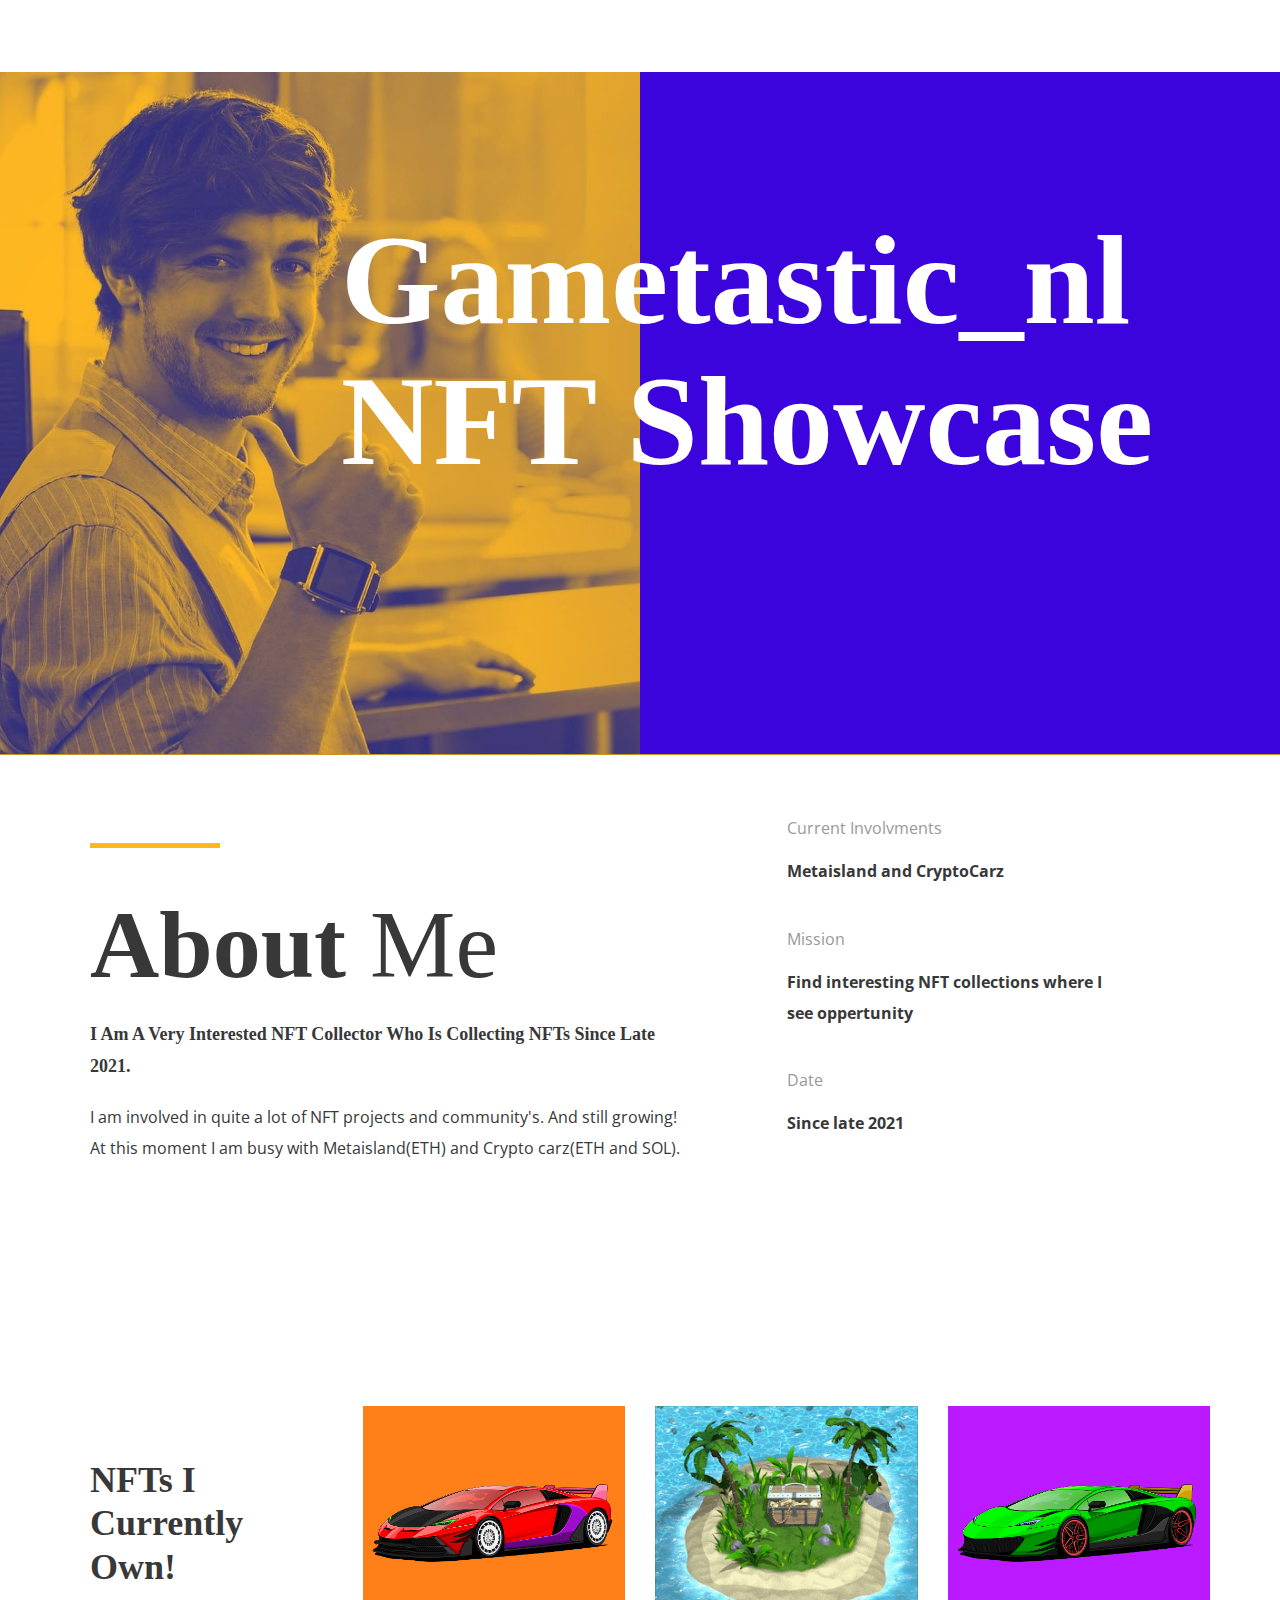
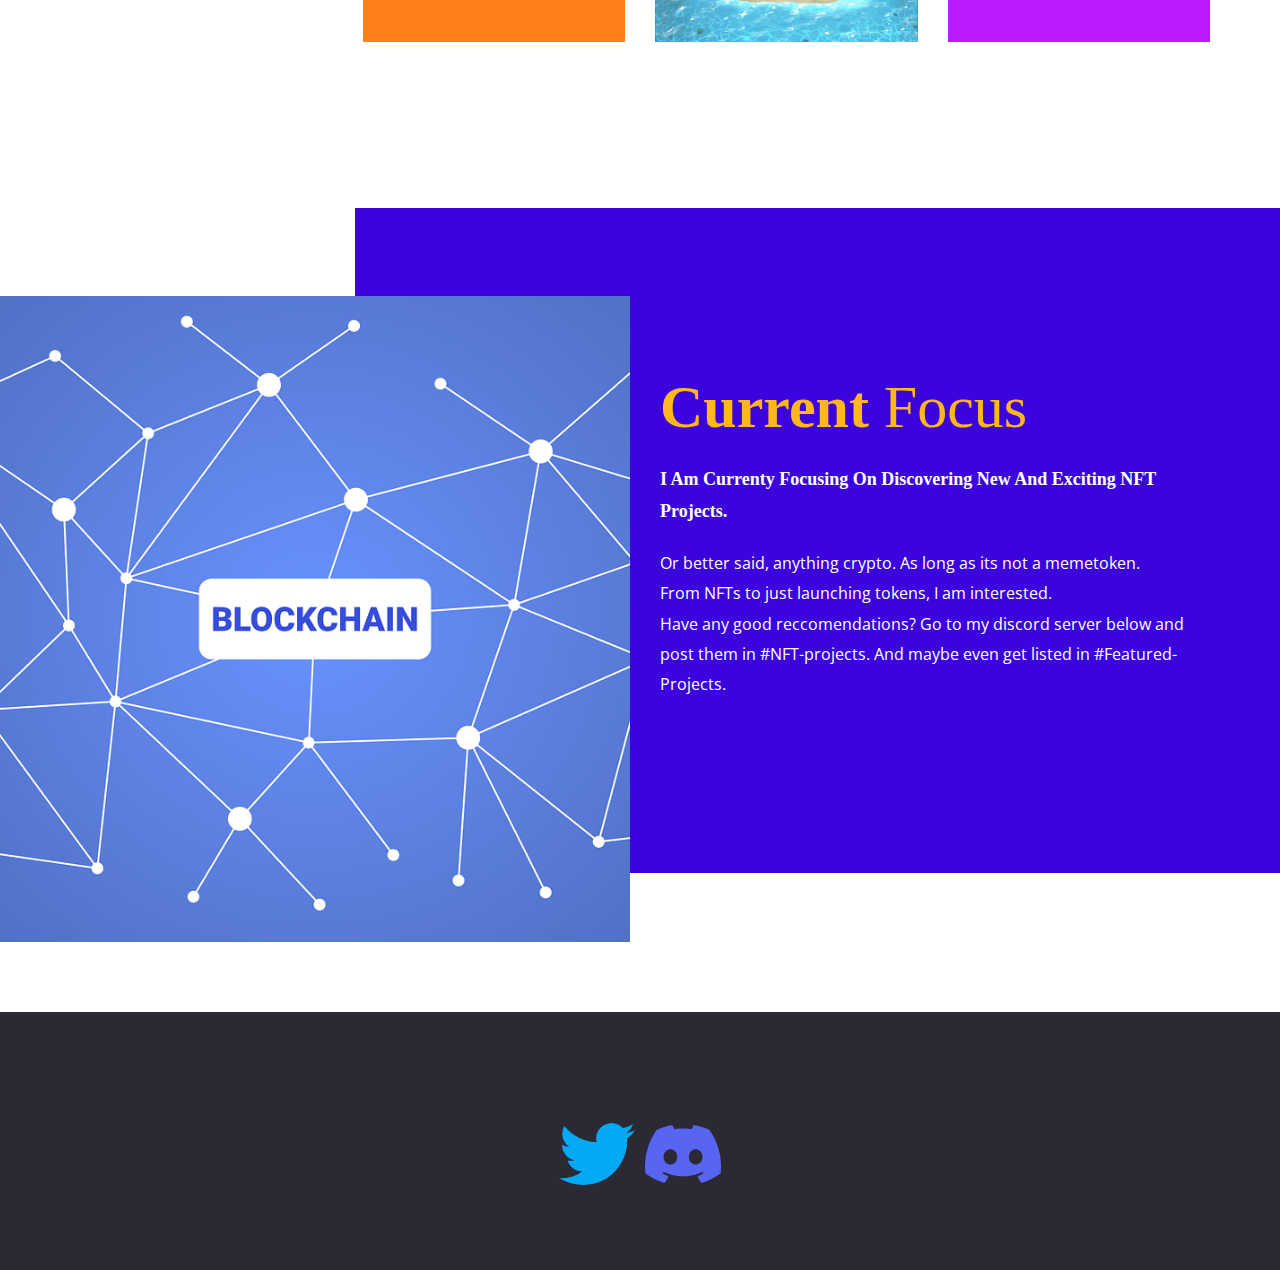
<file: index.html>
<!DOCTYPE html>
<html style="font-size: 16px;">
  <head>
    <meta name="viewport" content="width=device-width, initial-scale=1.0">
    <meta charset="utf-8">
    <meta name="keywords" content="A branding
agency, About Us, Customer Focus, More Than A Portfolio, Don’t hold your
business back any
longer. Let’s take your
brand to the next level., Customer Focus">
    <meta name="description" content="">
    <meta name="page_type" content="np-template-header-footer-from-plugin">
    <title>GametasticNFT</title>
    <link rel="stylesheet" href="nicepage.css" media="screen">
<link rel="stylesheet" href="Page-2.css" media="screen">
    <script class="u-script" type="text/javascript" src="jquery-1.9.1.min.js" defer=""></script>
    <script class="u-script" type="text/javascript" src="nicepage.js" defer=""></script>
    <meta name="generator" content="Nicepage 4.3.3, nicepage.com">
    <link id="u-theme-google-font" rel="stylesheet" href="https://fonts.googleapis.com/css?family=Open+Sans:300,300i,400,400i,600,600i,700,700i,800,800i">
    
    
    
    
    
    <script type="application/ld+json">{
		"@context": "http://schema.org",
		"@type": "Organization",
		"name": "",
		"sameAs": [
				"https://twitter.com/bas89654323",
				"https://discord.gg/47nZU5XcbQ"
		]
}</script>
    <meta name="theme-color" content="#3b04dc">
    <meta name="twitter:site" content="@">
    <meta name="twitter:card" content="summary_large_image">
    <meta name="twitter:title" content="Page 2">
    <meta name="twitter:description" content="">
    <meta property="og:title" content="Page 2">
    <meta property="og:type" content="website">
  </head>
  <body data-home-page="https://website1291463.nicepage.io/Page-2.html?version=92a088b5-c02d-418c-b4dc-b2e91c6760aa" data-home-page-title="GametasticNFT" class="u-body"><header class="u-clearfix u-header u-header" id="sec-e8a3"><div class="u-align-left u-clearfix u-sheet u-sheet-1"></div></header> 
    <section class="u-clearfix u-palette-4-base u-section-1" id="sec-8665">
      <div class="u-clearfix u-expanded-width u-layout-wrap u-layout-wrap-1">
        <div class="u-layout">
          <div class="u-layout-row">
            <div class="u-container-style u-image u-layout-cell u-left-cell u-size-30 u-image-1">
              <div class="u-container-layout"></div>
            </div>
            <div class="u-border-no-bottom u-border-no-left u-border-no-right u-border-no-top u-container-style u-layout-cell u-palette-1-base u-right-cell u-size-30 u-layout-cell-2">
              <div class="u-container-layout"></div>
            </div>
          </div>
        </div>
      </div>
      <div class="u-container-style u-group u-group-1">
        <div class="u-container-layout u-valign-middle-md u-valign-middle-sm u-valign-middle-xs u-container-layout-3">
          <h1 class="u-text u-text-body-alt-color u-title u-text-1">Gametastic_nl<br>NFT showcase<br>
          </h1>
        </div>
      </div>
    </section>
    <section class="u-clearfix u-section-2" id="sec-e0b1">
      <div class="u-clearfix u-sheet u-sheet-1">
        <div class="u-clearfix u-expanded-width-md u-expanded-width-sm u-expanded-width-xs u-gutter-60 u-layout-wrap u-layout-wrap-1">
          <div class="u-layout">
            <div class="u-layout-row">
              <div class="u-container-style u-layout-cell u-left-cell u-size-37 u-layout-cell-1">
                <div class="u-container-layout u-container-layout-1">
                  <div class="u-border-5 u-border-palette-2-base u-line u-line-horizontal u-line-1"></div>
                  <h1 class="u-text u-text-1"><b>About</b> Me
                  </h1>
                  <h6 class="u-text u-text-2">I am a very interested NFT collector who is collecting NFTs since late 2021.<br>
                  </h6>
                  <p class="u-text u-text-3">I am involved in quite a lot of NFT projects and community's. And still growing!<br>At this moment I am busy with Metaisland(ETH) and Crypto carz(ETH and SOL).<br>
                  </p>
                </div>
              </div>
              <div class="u-align-left u-container-style u-layout-cell u-right-cell u-size-23 u-layout-cell-2">
                <div class="u-container-layout">
                  <p class="u-text u-text-grey-40 u-text-4">Current Involvments</p>
                  <p class="u-text u-text-5">Metaisland and CryptoCarz<br>
                  </p>
                  <p class="u-text u-text-grey-40 u-text-6">Mission</p>
                  <p class="u-text u-text-7">Find interesting NFT collections where I see oppertunity<br>
                  </p>
                  <p class="u-text u-text-grey-40 u-text-8">Date</p>
                  <p class="u-text u-text-9">Since late 2021<br>
                  </p>
                </div>
              </div>
            </div>
          </div>
        </div>
      </div>
    </section>
    <section class="u-clearfix u-expanded-width-xs u-section-3" id="sec-777f">
      <div class="u-clearfix u-sheet u-sheet-1">
        <div class="u-clearfix u-expanded-width u-gutter-30 u-layout-wrap u-layout-wrap-1">
          <div class="u-layout">
            <div class="u-layout-row">
              <div class="u-container-style u-layout-cell u-left-cell u-size-15 u-size-30-md u-layout-cell-1">
                <div class="u-container-layout u-valign-middle">
                  <h3 class="u-text u-text-1">NFTs i currently own!<br>
                  </h3>
                </div>
              </div>
              <div class="u-container-style u-image u-layout-cell u-size-15 u-size-30-md u-image-1" data-image-width="1000" data-image-height="1000">
                <div class="u-container-layout"></div>
              </div>
              <div class="u-container-style u-image u-layout-cell u-size-15 u-size-30-md u-image-2" data-image-width="290" data-image-height="290">
                <div class="u-container-layout"></div>
              </div>
              <div class="u-container-style u-image u-layout-cell u-right-cell u-size-15 u-size-30-md u-image-3" data-image-width="1000" data-image-height="1000">
                <div class="u-container-layout"></div>
              </div>
            </div>
          </div>
        </div>
      </div>
    </section>
    <section class="u-clearfix u-section-4" id="sec-95cc">
      <div class="u-palette-1-base u-shape u-shape-rectangle u-shape-1"></div>
      <img src="images/g44f947a76334f618cd99b0f44b2f1b46dbe31f6bd3a1dd3d5eabf6af558e1ff7d694d34a9776580170bd9cfb53cad6f8436b6e638b0892b8a3d34efc02a23a0e_1280.png" alt="" class="u-image u-image-default u-image-1" data-image-width="1280" data-image-height="720">
      <div class="u-container-style u-group u-group-1">
        <div class="u-container-layout u-valign-middle-lg u-valign-middle-md u-container-layout-1">
          <h2 class="u-text u-text-palette-2-base u-text-1"><b>Current</b> Focus
          </h2>
          <h6 class="u-text u-text-body-alt-color u-text-2">I am currenty focusing on discovering new and exciting NFT projects.<br>
          </h6>
          <p class="u-text u-text-body-alt-color u-text-3">Or better said, anything crypto. As long as its not a memetoken.<br>From NFTs to just launching tokens, I am interested.<br>Have any good reccomendations? Go to my discord server below and post them in #NFT-projects. And maybe even get listed in #Featured-Projects.<br>
            <br>
          </p>
        </div>
      </div>
    </section>
    
    
    <footer class="u-clearfix u-footer u-palette-1-dark-3 u-footer" id="sec-2468"><div class="u-clearfix u-sheet u-sheet-1">
        <div class="u-align-center-md u-align-center-sm u-container-style u-group u-group-1">
          <div class="u-container-layout u-valign-middle u-container-layout-1">
            <div class="u-align-left u-social-icons u-spacing-10 u-social-icons-1">
              <a class="u-social-url" target="_blank" href="https://twitter.com/bas89654323" title="twitter"><span class="u-file-icon u-icon u-social-icon u-social-twitter u-icon-1"><img src="images/733579.png" alt=""></span>
              </a>
              <a class="u-social-url" target="_blank" href="https://discord.gg/47nZU5XcbQ" title="discord"><span class="u-file-icon u-icon u-social-icon u-social-instagram u-icon-2"><img src="images/5968756.png" alt=""></span>
              </a>
            </div>
          </div>
        </div>
      </div></footer>
    </section>
  </body>
</html>
</file>
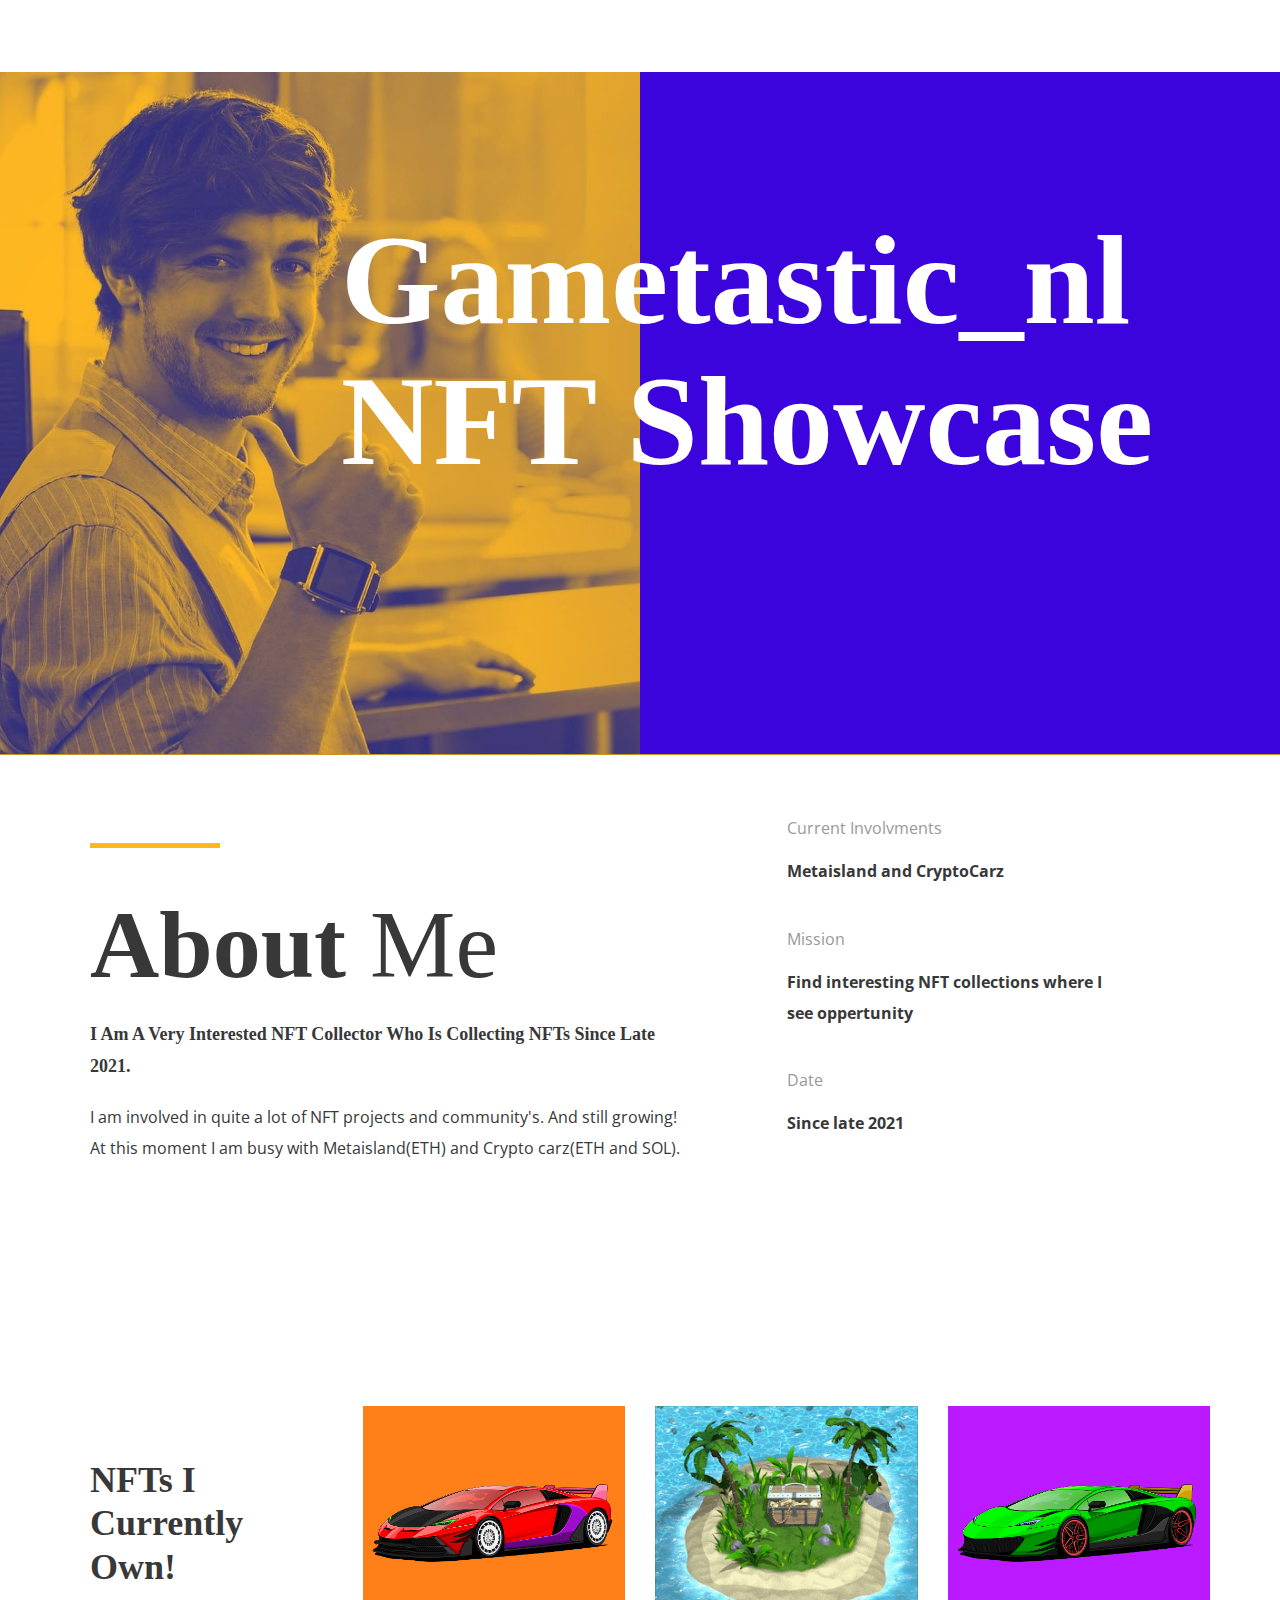
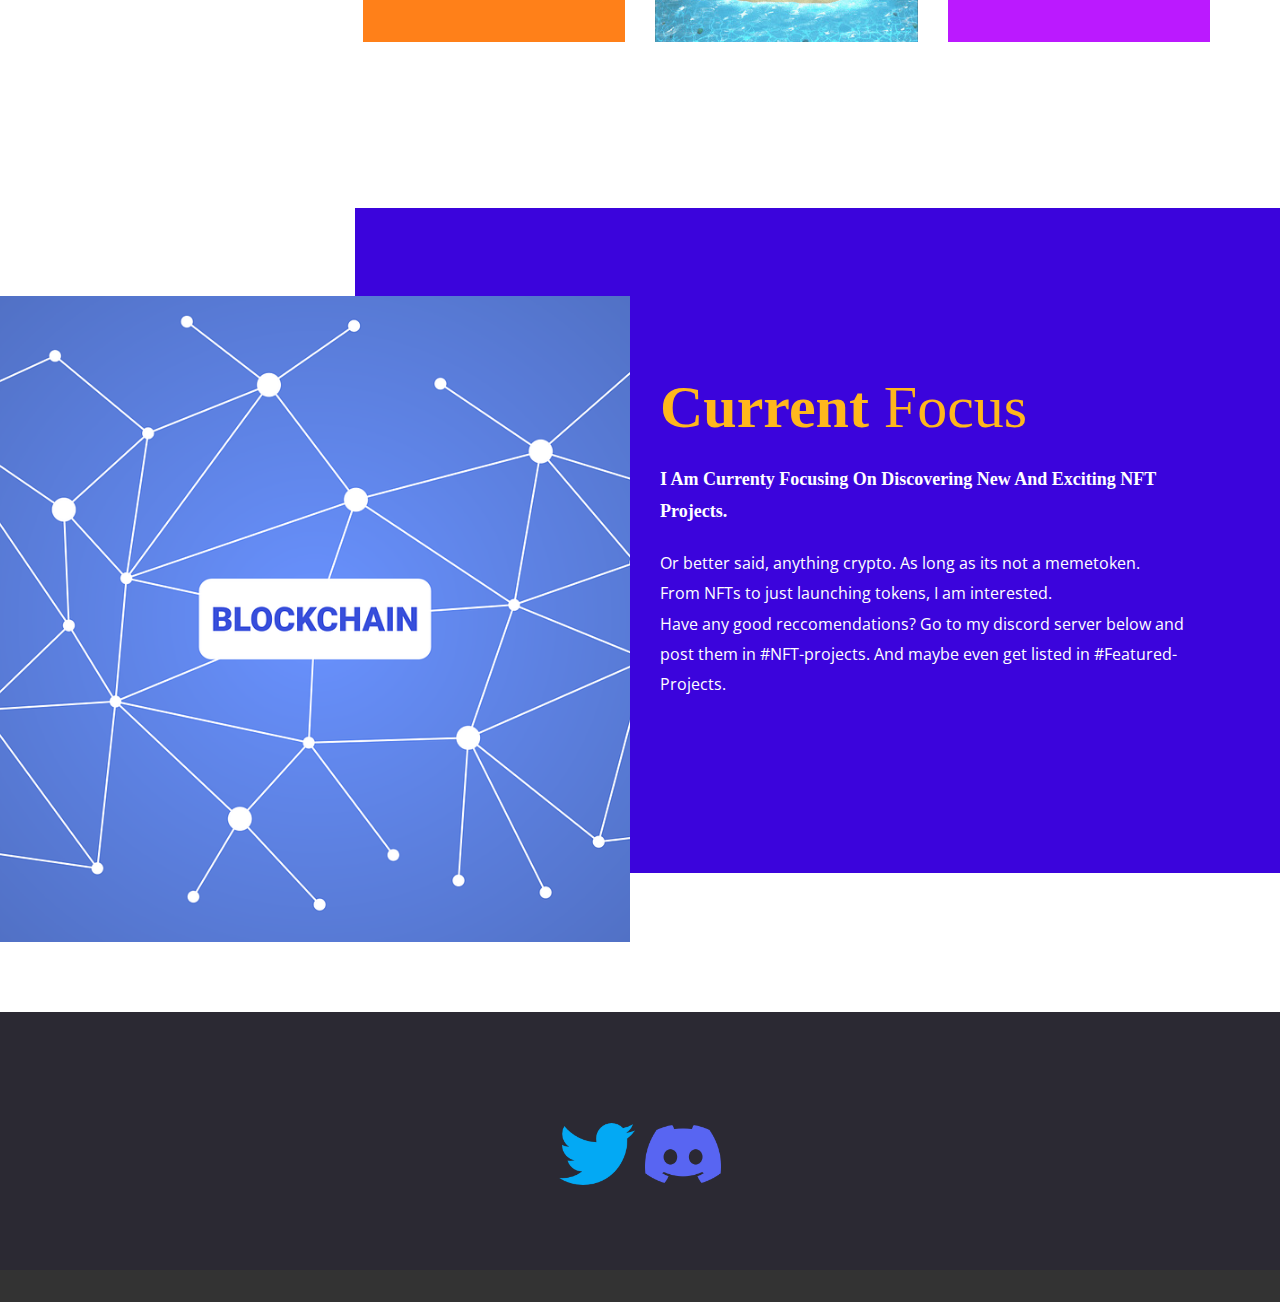
<file: Page-2.html>
<!DOCTYPE html>
<html style="font-size: 16px;">
  <head>
    <meta name="viewport" content="width=device-width, initial-scale=1.0">
    <meta charset="utf-8">
    <meta name="keywords" content="A branding
agency, About Us, Customer Focus, More Than A Portfolio, Don’t hold your
business back any
longer. Let’s take your
brand to the next level., Customer Focus">
    <meta name="description" content="">
    <meta name="page_type" content="np-template-header-footer-from-plugin">
    <title>GametasticNFT</title>
    <link rel="stylesheet" href="nicepage.css" media="screen">
<link rel="stylesheet" href="Page-2.css" media="screen">
    <script class="u-script" type="text/javascript" src="jquery-1.9.1.min.js" defer=""></script>
    <script class="u-script" type="text/javascript" src="nicepage.js" defer=""></script>
    <meta name="generator" content="Nicepage 4.3.3, nicepage.com">
    <link id="u-theme-google-font" rel="stylesheet" href="https://fonts.googleapis.com/css?family=Open+Sans:300,300i,400,400i,600,600i,700,700i,800,800i">
    
    
    
    
    
    <script type="application/ld+json">{
		"@context": "http://schema.org",
		"@type": "Organization",
		"name": "",
		"sameAs": [
				"https://twitter.com/bas89654323",
				"https://discord.gg/47nZU5XcbQ"
		]
}</script>
    <meta name="theme-color" content="#3b04dc">
    <meta name="twitter:site" content="@">
    <meta name="twitter:card" content="summary_large_image">
    <meta name="twitter:title" content="Page 2">
    <meta name="twitter:description" content="">
    <meta property="og:title" content="Page 2">
    <meta property="og:type" content="website">
  </head>
  <body class="u-body"><header class="u-clearfix u-header u-header" id="sec-e8a3"><div class="u-align-left u-clearfix u-sheet u-sheet-1"></div></header> 
    <section class="u-clearfix u-palette-4-base u-section-1" id="sec-8665">
      <div class="u-clearfix u-expanded-width u-layout-wrap u-layout-wrap-1">
        <div class="u-layout">
          <div class="u-layout-row">
            <div class="u-container-style u-image u-layout-cell u-left-cell u-size-30 u-image-1">
              <div class="u-container-layout"></div>
            </div>
            <div class="u-border-no-bottom u-border-no-left u-border-no-right u-border-no-top u-container-style u-layout-cell u-palette-1-base u-right-cell u-size-30 u-layout-cell-2">
              <div class="u-container-layout"></div>
            </div>
          </div>
        </div>
      </div>
      <div class="u-container-style u-group u-group-1">
        <div class="u-container-layout u-valign-middle-md u-valign-middle-sm u-valign-middle-xs u-container-layout-3">
          <h1 class="u-text u-text-body-alt-color u-title u-text-1">Gametastic_nl<br>NFT showcase<br>
          </h1>
        </div>
      </div>
    </section>
    <section class="u-clearfix u-section-2" id="sec-e0b1">
      <div class="u-clearfix u-sheet u-sheet-1">
        <div class="u-clearfix u-expanded-width-md u-expanded-width-sm u-expanded-width-xs u-gutter-60 u-layout-wrap u-layout-wrap-1">
          <div class="u-layout">
            <div class="u-layout-row">
              <div class="u-container-style u-layout-cell u-left-cell u-size-37 u-layout-cell-1">
                <div class="u-container-layout u-container-layout-1">
                  <div class="u-border-5 u-border-palette-2-base u-line u-line-horizontal u-line-1"></div>
                  <h1 class="u-text u-text-1"><b>About</b> Me
                  </h1>
                  <h6 class="u-text u-text-2">I am a very interested NFT collector who is collecting NFTs since late 2021.<br>
                  </h6>
                  <p class="u-text u-text-3">I am involved in quite a lot of NFT projects and community's. And still growing!<br>At this moment I am busy with Metaisland(ETH) and Crypto carz(ETH and SOL).<br>
                  </p>
                </div>
              </div>
              <div class="u-align-left u-container-style u-layout-cell u-right-cell u-size-23 u-layout-cell-2">
                <div class="u-container-layout">
                  <p class="u-text u-text-grey-40 u-text-4">Current Involvments</p>
                  <p class="u-text u-text-5">Metaisland and CryptoCarz<br>
                  </p>
                  <p class="u-text u-text-grey-40 u-text-6">Mission</p>
                  <p class="u-text u-text-7">Find interesting NFT collections where I see oppertunity<br>
                  </p>
                  <p class="u-text u-text-grey-40 u-text-8">Date</p>
                  <p class="u-text u-text-9">Since late 2021<br>
                  </p>
                </div>
              </div>
            </div>
          </div>
        </div>
      </div>
    </section>
    <section class="u-clearfix u-expanded-width-xs u-section-3" id="sec-777f">
      <div class="u-clearfix u-sheet u-sheet-1">
        <div class="u-clearfix u-expanded-width u-gutter-30 u-layout-wrap u-layout-wrap-1">
          <div class="u-layout">
            <div class="u-layout-row">
              <div class="u-container-style u-layout-cell u-left-cell u-size-15 u-size-30-md u-layout-cell-1">
                <div class="u-container-layout u-valign-middle">
                  <h3 class="u-text u-text-1">NFTs i currently own!<br>
                  </h3>
                </div>
              </div>
              <div class="u-container-style u-image u-layout-cell u-size-15 u-size-30-md u-image-1" data-image-width="1000" data-image-height="1000">
                <div class="u-container-layout"></div>
              </div>
              <div class="u-container-style u-image u-layout-cell u-size-15 u-size-30-md u-image-2" data-image-width="290" data-image-height="290">
                <div class="u-container-layout"></div>
              </div>
              <div class="u-container-style u-image u-layout-cell u-right-cell u-size-15 u-size-30-md u-image-3" data-image-width="1000" data-image-height="1000">
                <div class="u-container-layout"></div>
              </div>
            </div>
          </div>
        </div>
      </div>
    </section>
    <section class="u-clearfix u-section-4" id="sec-95cc">
      <div class="u-palette-1-base u-shape u-shape-rectangle u-shape-1"></div>
      <img src="images/g44f947a76334f618cd99b0f44b2f1b46dbe31f6bd3a1dd3d5eabf6af558e1ff7d694d34a9776580170bd9cfb53cad6f8436b6e638b0892b8a3d34efc02a23a0e_1280.png" alt="" class="u-image u-image-default u-image-1" data-image-width="1280" data-image-height="720">
      <div class="u-container-style u-group u-group-1">
        <div class="u-container-layout u-valign-middle-lg u-valign-middle-md u-container-layout-1">
          <h2 class="u-text u-text-palette-2-base u-text-1"><b>Current</b> Focus
          </h2>
          <h6 class="u-text u-text-body-alt-color u-text-2">I am currenty focusing on discovering new and exciting NFT projects.<br>
          </h6>
          <p class="u-text u-text-body-alt-color u-text-3">Or better said, anything crypto. As long as its not a memetoken.<br>From NFTs to just launching tokens, I am interested.<br>Have any good reccomendations? Go to my discord server below and post them in #NFT-projects. And maybe even get listed in #Featured-Projects.<br>
            <br>
          </p>
        </div>
      </div>
    </section>
    
    
    <footer class="u-clearfix u-footer u-palette-1-dark-3 u-footer" id="sec-2468"><div class="u-clearfix u-sheet u-sheet-1">
        <div class="u-align-center-md u-align-center-sm u-container-style u-group u-group-1">
          <div class="u-container-layout u-valign-middle u-container-layout-1">
            <div class="u-align-left u-social-icons u-spacing-10 u-social-icons-1">
              <a class="u-social-url" target="_blank" href="https://twitter.com/bas89654323" title="twitter"><span class="u-file-icon u-icon u-social-icon u-social-twitter u-icon-1"><img src="images/733579.png" alt=""></span>
              </a>
              <a class="u-social-url" target="_blank" href="https://discord.gg/47nZU5XcbQ" title="discord"><span class="u-file-icon u-icon u-social-icon u-social-instagram u-icon-2"><img src="images/5968756.png" alt=""></span>
              </a>
            </div>
          </div>
        </div>
      </div></footer>
    <section class="u-backlink u-clearfix u-grey-80">
    </section>
  </body>
</html>
</file>
